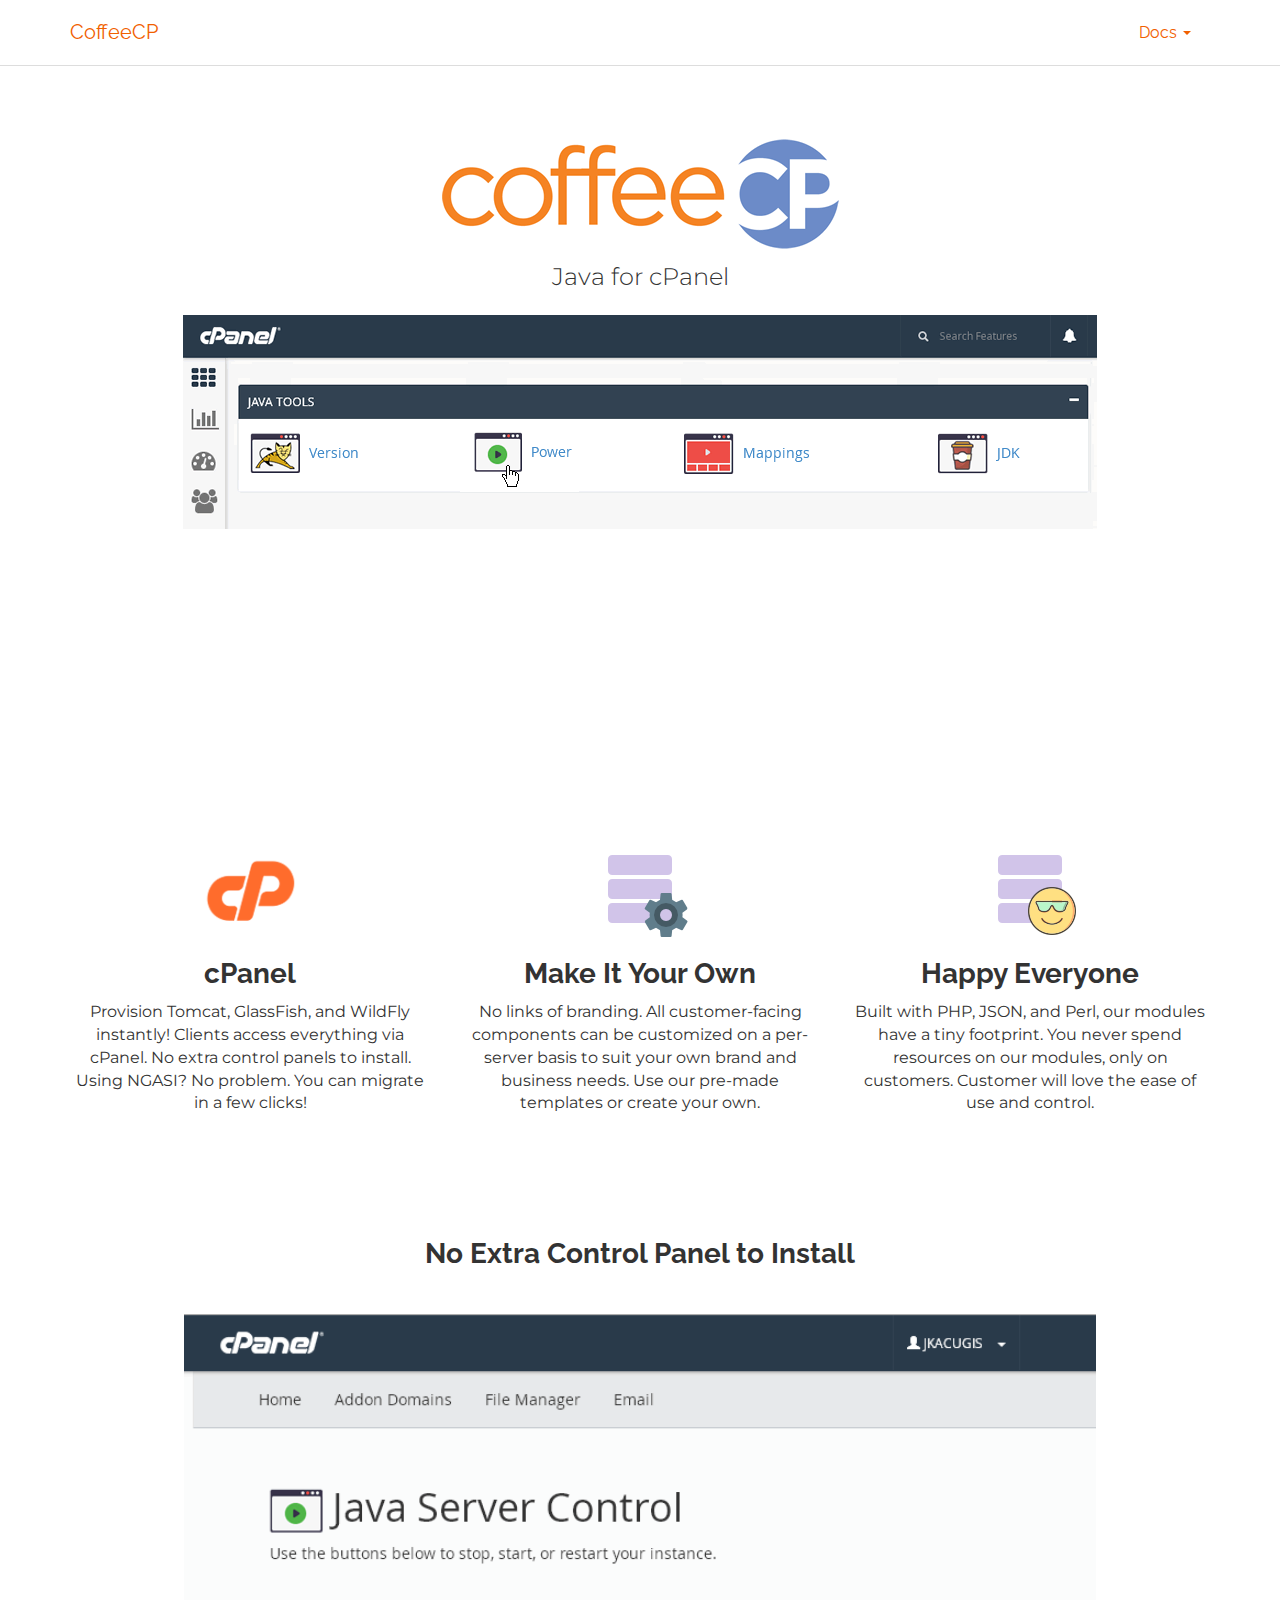
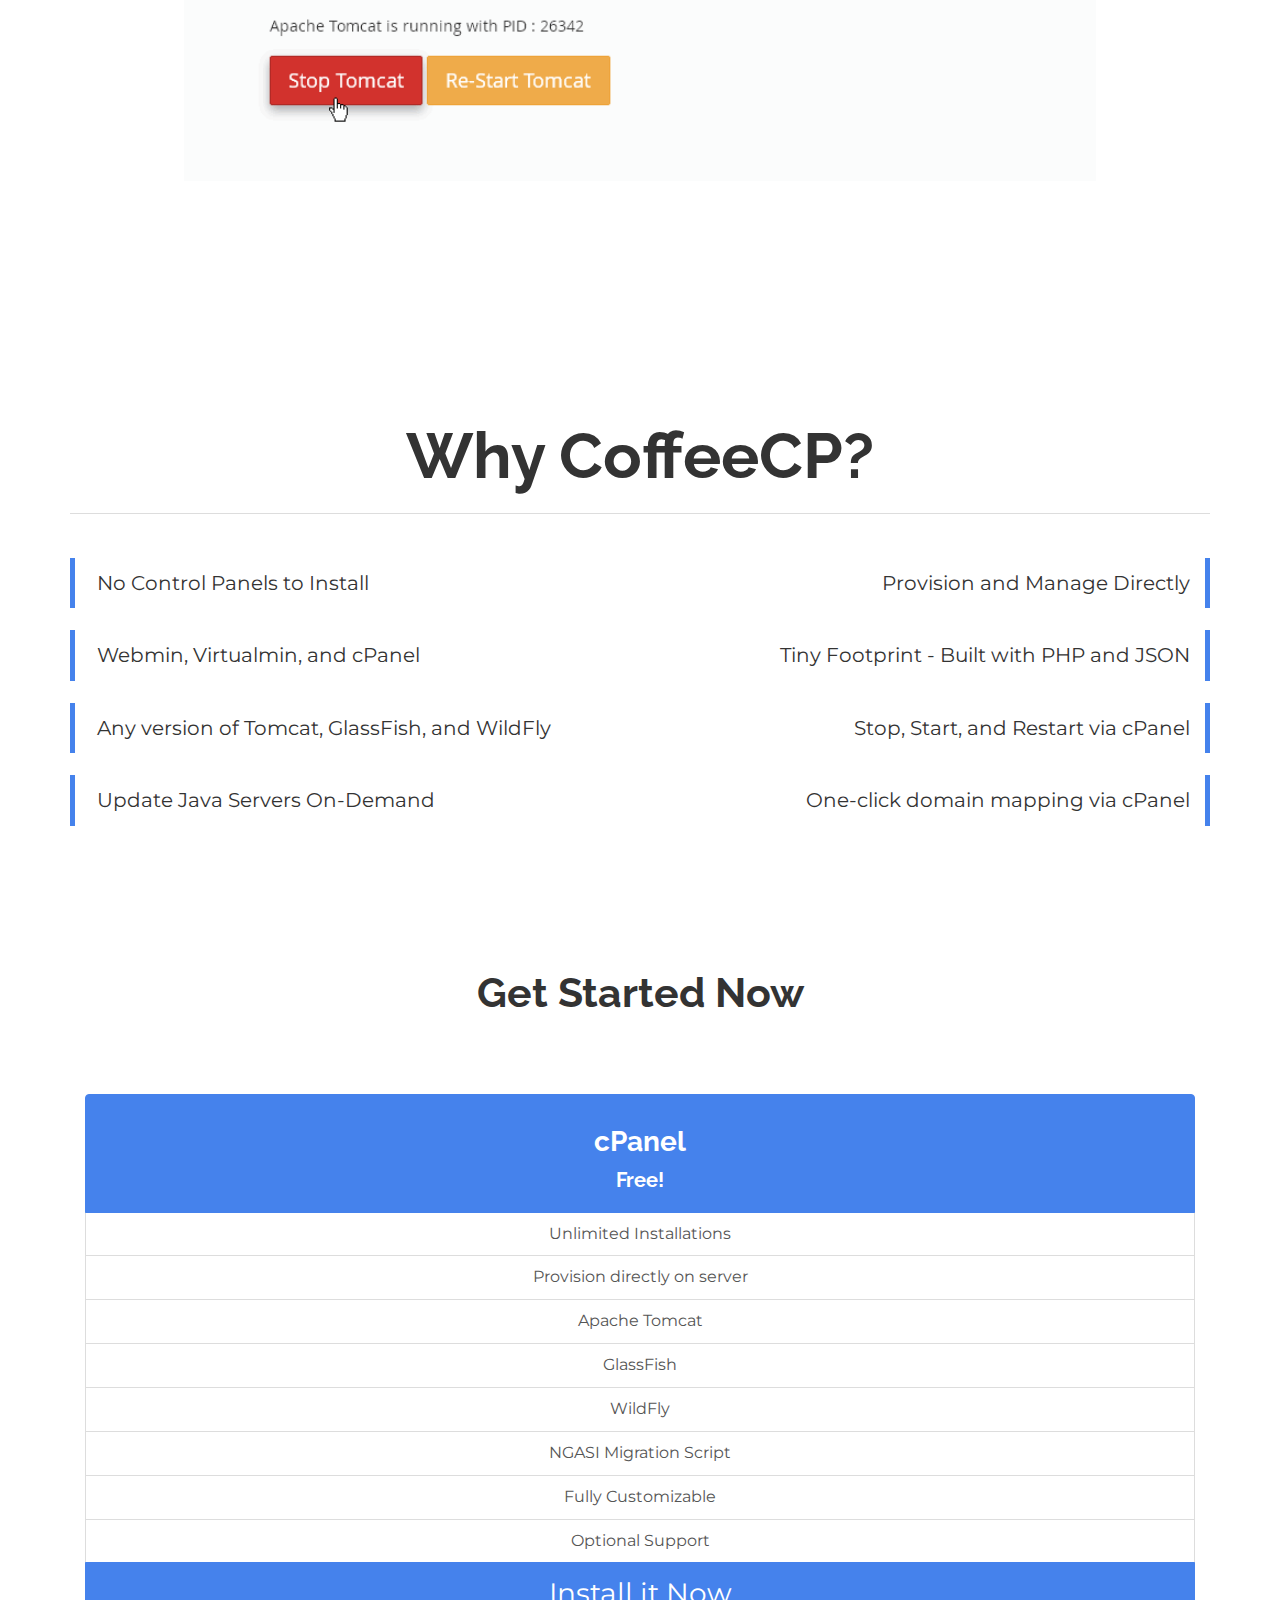
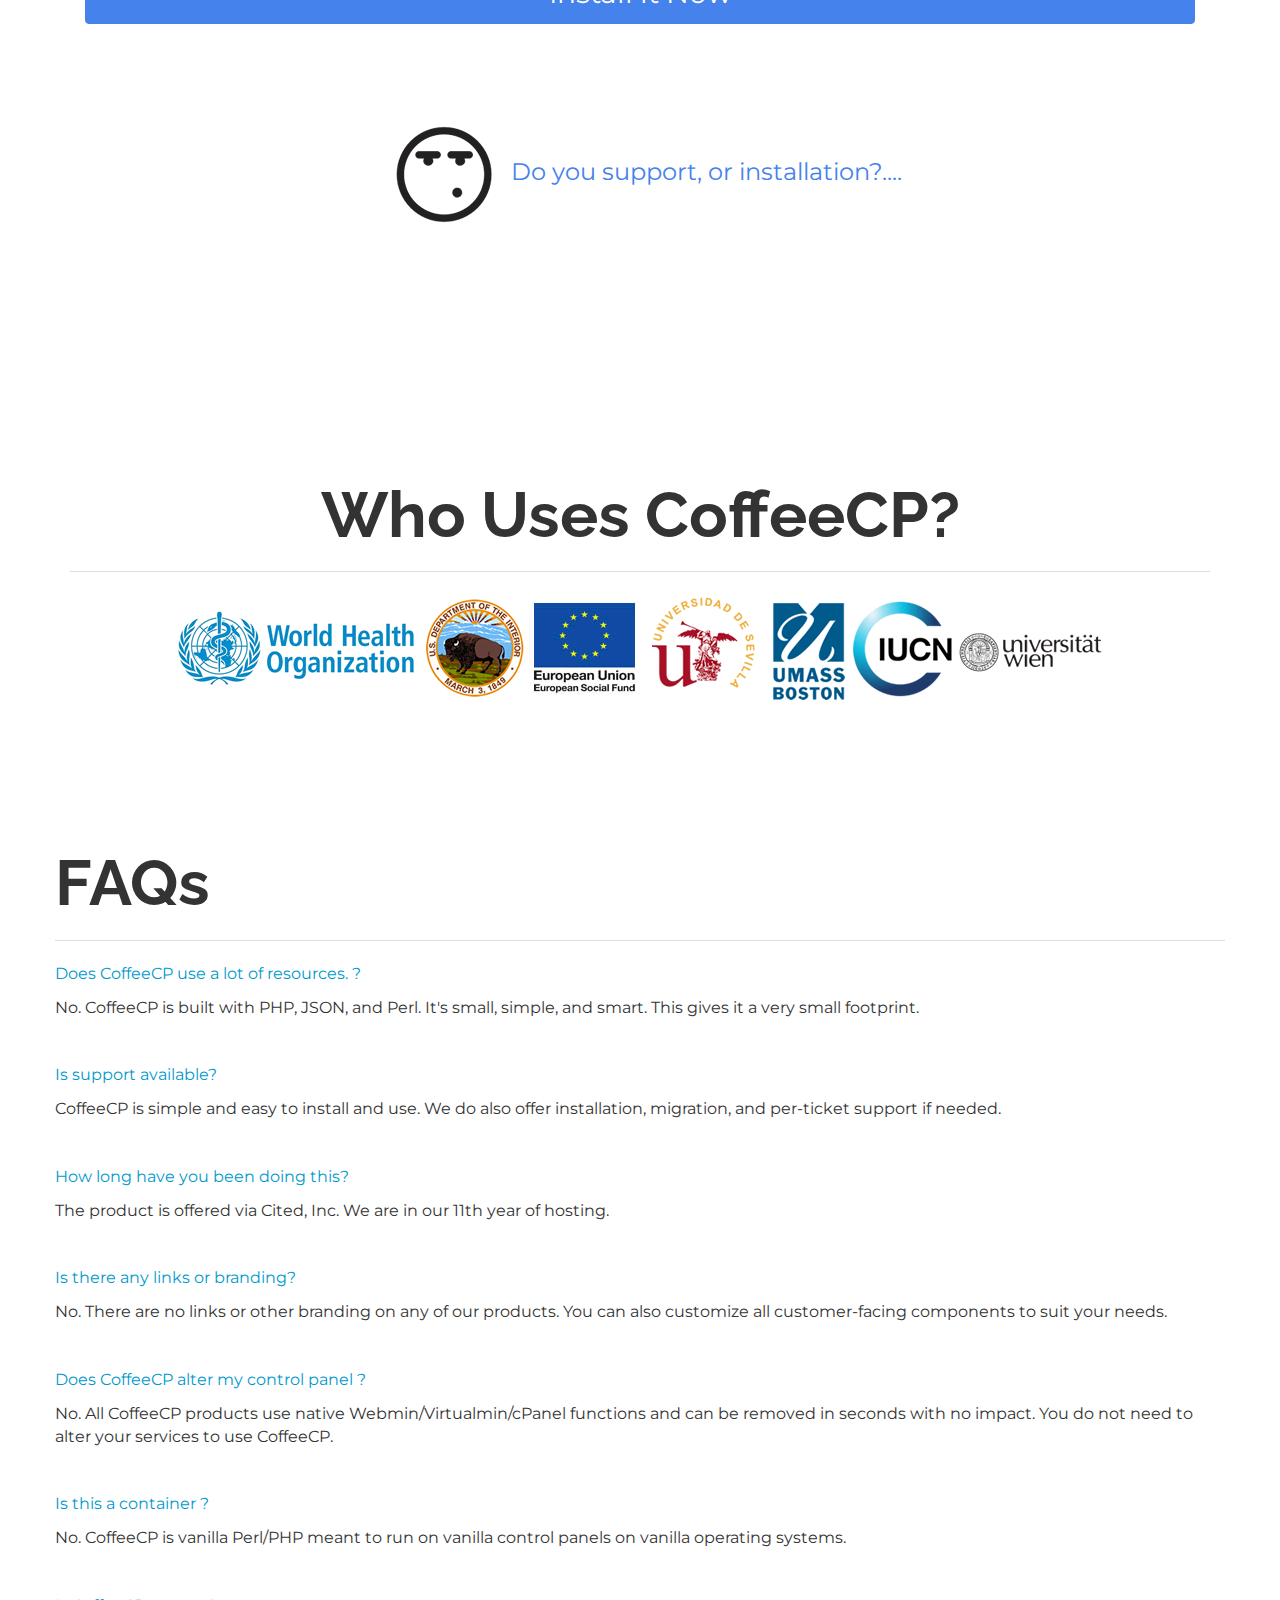
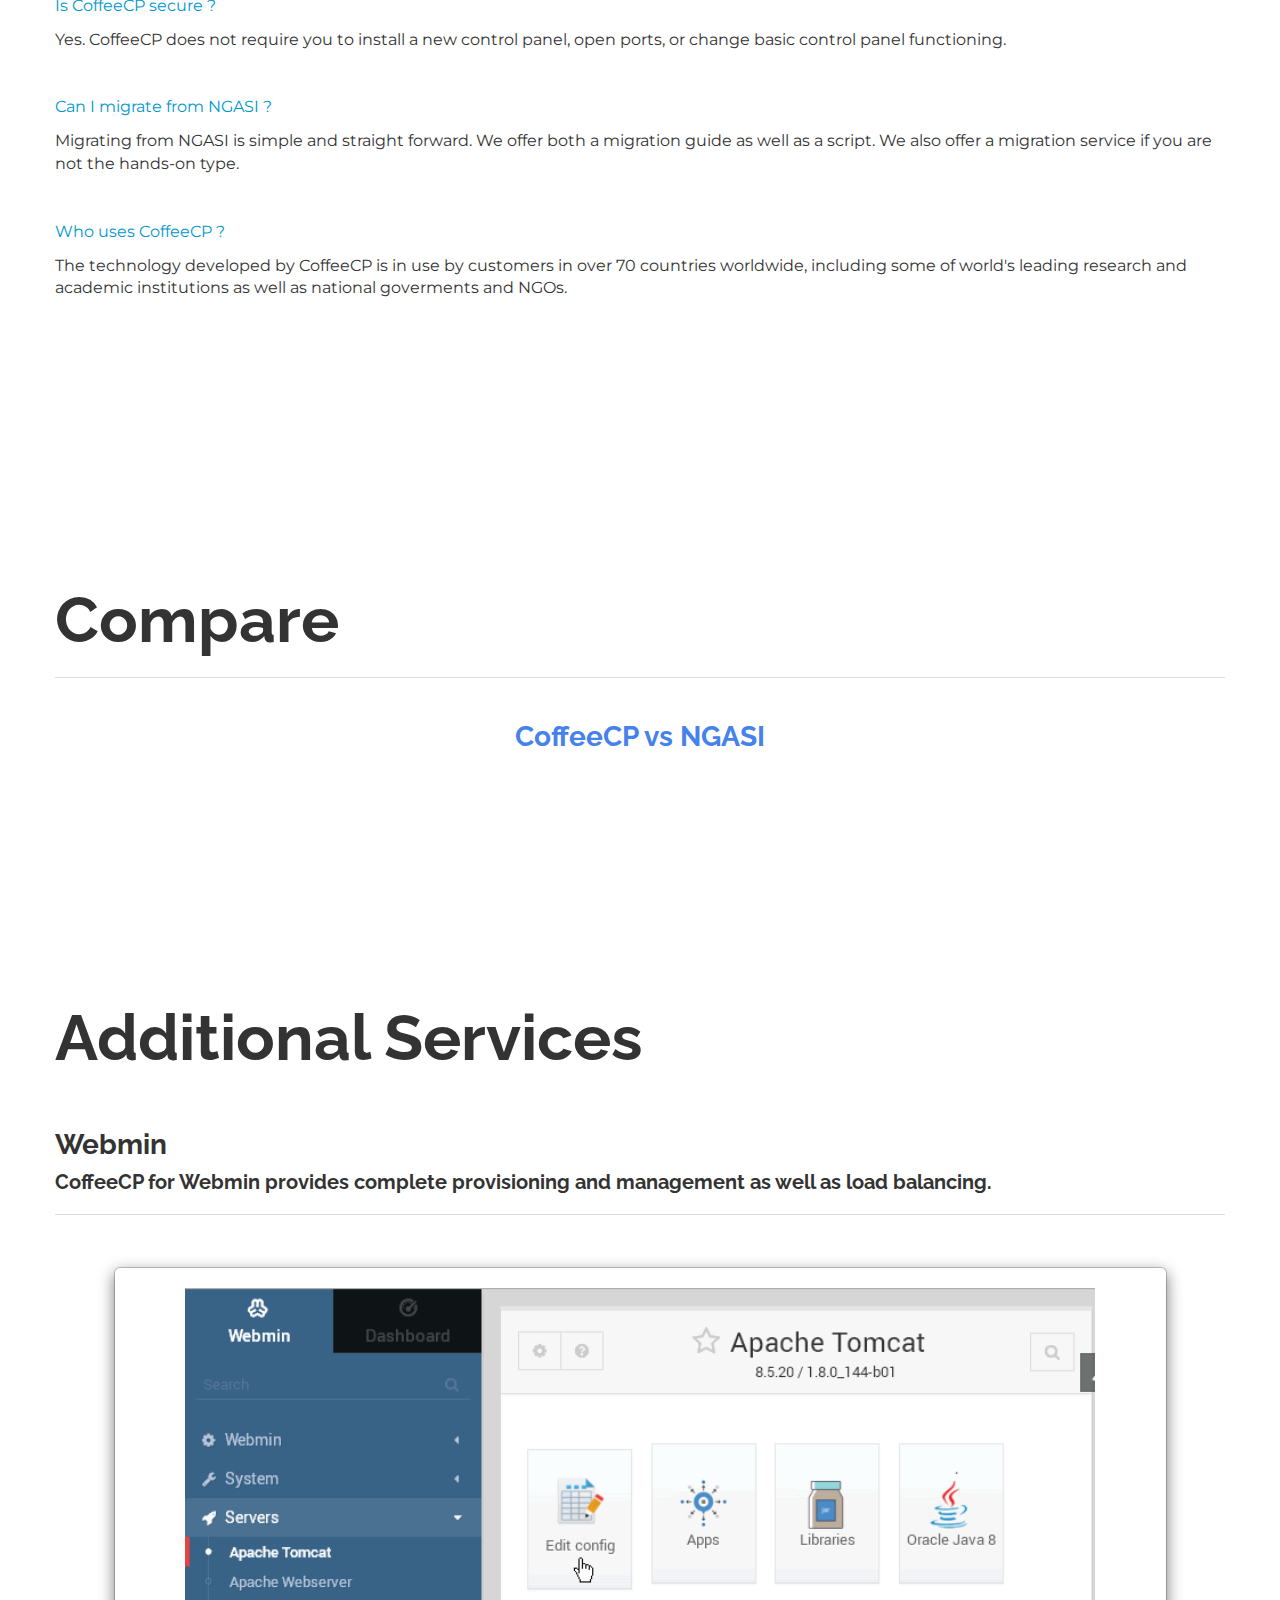
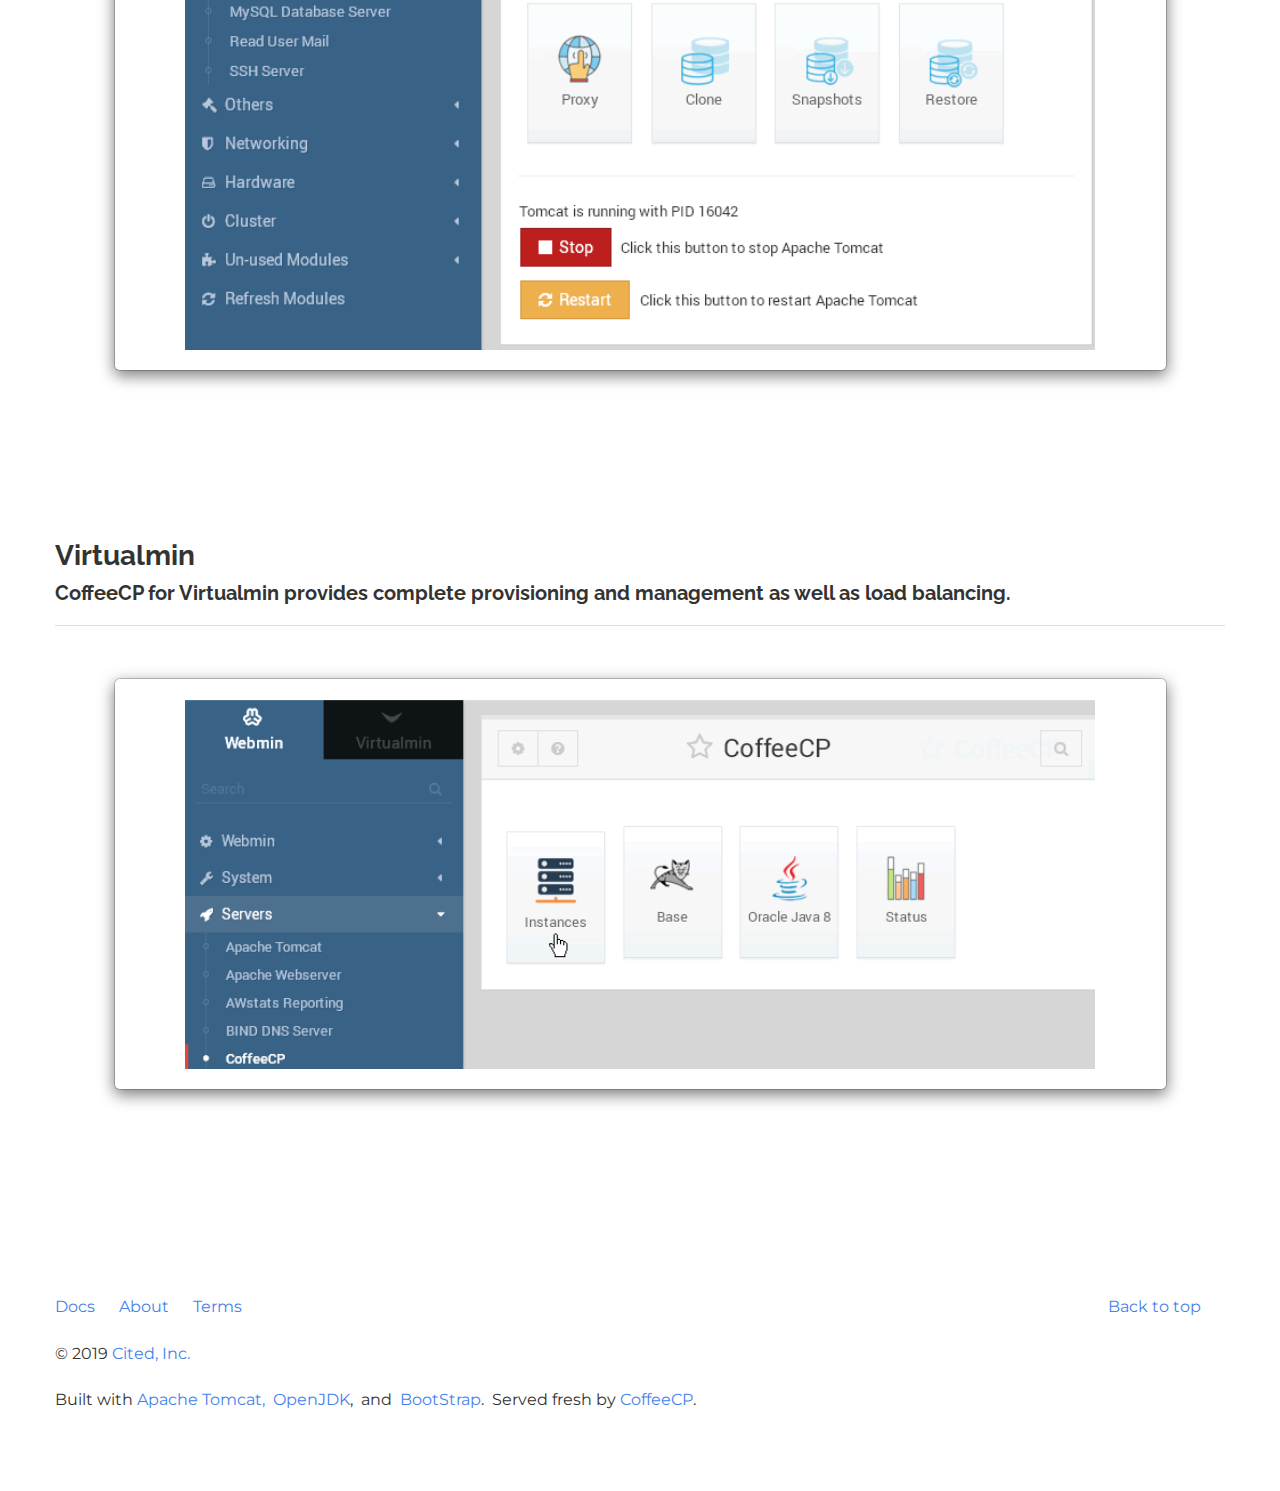
<file: docs/index.html>
<!DOCTYPE html>
<html lang="en">
<head>
<meta http-equiv="Content-Type" content="text/html; charset=UTF-8">

    <title>CoffeeCP | Java for cPanel</title>
	<meta name="description" content="CoffeeCP allows you to provision private JVMs on cPanel, Virtualmin, and Webmin. Tomcat, GlassFish, WildFly and more. Automated migration from NGASI.  " />
	<meta name="keywords" content="Java, cPanel, Tomcat for cPanel, Tomcat Virtualmin, Tomcat Webmin, GlassFish cPanel, GlassFish Virtualmin, GlassFish Webmin,WildFly cPanel, NGASI alternative, WildFly Virtualmin, WildFly Webmin," />
    <meta name="viewport" content="width=device-width, initial-scale=1">
    <meta http-equiv="X-UA-Compatible" content="IE=edge">
    <link rel="stylesheet" href="assets/bootstrap-min.css" media="screen">
    <link rel="stylesheet" href="assets/coffee-custom.css">
    <!-- HTML5 shim and Respond.js IE8 support of HTML5 elements and media queries -->
   <link href='https://fonts.googleapis.com/css?family=Roboto:400,300,500,700' rel='stylesheet' type='text/css'>
    <link href='https://fonts.googleapis.com/css?family=Montserrat:400,700' rel='stylesheet' type='text/css'>

   <link rel="apple-touch-icon" sizes="57x57" href="favs/apple-icon-57x57.png">
   <link rel="apple-touch-icon" sizes="60x60" href="/favs/apple-icon-60x60.png">
   <link rel="apple-touch-icon" sizes="72x72" href="/favs/apple-icon-72x72.png">
   <link rel="apple-touch-icon" sizes="76x76" href="/favs/apple-icon-76x76.png">
   <link rel="apple-touch-icon" sizes="114x114" href="/favs/apple-icon-114x114.png">
   <link rel="apple-touch-icon" sizes="120x120" href="/favs/apple-icon-120x120.png">
   <link rel="apple-touch-icon" sizes="144x144" href="/favs/apple-icon-144x144.png">
   <link rel="apple-touch-icon" sizes="152x152" href="/favs/apple-icon-152x152.png">
   <link rel="apple-touch-icon" sizes="180x180" href="/favs/apple-icon-180x180.png">
   <link rel="icon" type="image/png" sizes="192x192"  href="/favs/android-icon-192x192.png">
   <link rel="icon" type="image/png" sizes="32x32" href="/favs/favicon-32x32.png">
   <link rel="icon" type="image/png" sizes="96x96" href="/favs/favicon-96x96.png">
   <link rel="icon" type="image/png" sizes="16x16" href="/favs/favicon-16x16.png">
   <link rel="manifest" href="/favs/manifest.json">
   <meta name="msapplication-TileColor" content="#ffffff">
   <meta name="msapplication-TileImage" content="/favs/ms-icon-144x144.png">
<meta name="theme-color" content="#ffffff">

<style type="text/css">
	.responsive {
  width: 100%;
  height: auto;
}
	 <style type="text/css">
	
  <style type="text/css">
<!--
.style1 {font-size: xx-large}
.style2 {font-size: 24px}
-->
  </style>
  

  </head>
  <body>
    <div class="navbar navbar-default navbar-fixed-top">
      <div class="container">
        <div class="navbar-header">
          <a href="https://coffeecp.com/" class="navbar-brand">CoffeeCP</a>




          <button class="navbar-toggle" type="button" data-toggle="collapse" data-target="#navbar-main">
            <span class="icon-bar"></span>
            <span class="icon-bar"></span>
            <span class="icon-bar"></span>
          </button>
        </div>
        <div class="nav navbar-collapse collapse" id="navbar-main">
          <ul class="nav navbar-nav navbar-right">
            <li class="dropdown">
              <a class="dropdown-toggle" data-toggle="dropdown" href="#" id="download" aria-expanded="false">Docs <span class="caret"></span></a>
              <ul class="dropdown-menu" aria-labelledby="download">
                 <li><a href="https://coffeecp.com/about">About Us</a></li>
                <li class="divider"></li>
                <li><a href="https://coffeecp.com/docs/webmin">Webmin Docs</a></li>
                <li><a href="https://coffeecp.com/docs/virtualmin">Virtualmin Docs</a></li>
                
                <li><a href="https://coffeecp.com/docs/cpanel">cPanel Docs</a></li>
			
              </ul>
            </li>
          </ul>

          

        </div>
      </div>
    </div>


    <div class="container">

      <div class="page-header" id="banner">
        <div class="row">
          <div class="col-lg-12 col-md-12 col-sm-12">
			  <p>&nbsp;</p>
            <div align="center">
				<h1 align="center" class="style1"><img src="images/coffeecp.gif"></h1></div>
            <p align="center" class="lead">Java for cPanel </p>
			<div align="center"><img src="images/coffeecp-java-for-cpanel-2.gif" class="responsive" style="width: 914px;"></div>

          </div>

        </div>
        <div class="row">
<p>&nbsp</p>
<p>&nbsp</p><p>&nbsp</p>
<p>&nbsp</p>

<!-- Begin DigiCert site seal HTML and JavaScript -->


<!-- End DigiCert site seal HTML and JavaScript -->

</div>
      </div>







	  <div class="ccp-docs-section clearfix">
        <div class="row">
          <div class="col-lg-12">
            <!--<div class="page-header">
              <div align="center">
                <h1 id="navbar">everywhere</h1>
              </div>
            </div>-->


	  
	  <div class="row">
          <div class="col-lg-12">
            <h2><p>&nbsp;</p></h2>
          </div>
        </div>
        <div class="row">
          <div class="col-lg-4">
            <div class="ccp-component">
              <div align="center"><img src="images/cpanel.png" width="96" height="96"></div>
			  <div align="center">
			  <h3>cPanel</h3>
			  <p>Provision Tomcat, GlassFish, and WildFly instantly! Clients access everything via cPanel. No extra control panels to install. Using NGASI? No problem. You can migrate in a few clicks!</p>
            </div></div>
          </div>
          <div class="col-lg-4">
            <div class="ccp-component">
              <div align="center">              <img src="images/open-code.png" width="96" height="96"></div>
			  			<div align="center">  <h3>Make It Your Own</h3>
						<p>No links of branding. All customer-facing components can be customized on a per-server basis to suit your own brand and business needs. Use our pre-made templates or create your own. </p> </div>
          </div>
		  </div>
          <div class="col-lg-4">
            <div class="ccp-component">
              <div align="center">			<img src="images/unlimited-installations.png" width="96" height="96"></div>
<div align="center">			  			  <h3>Happy Everyone</h3><p>Built with PHP, JSON, and Perl, our modules have a tiny footprint. You never spend resources on our modules, only on customers. Customer will love the ease of use and control. </p></div>

            </div>
          </div>
        </div><p>&nbsp;</p><p>&nbsp;</p><p>&nbsp;</p>
	  <div align="center">			  			  <h3>No Extra Control Panel to Install</h3>
	    <p> </p></div>
	  <p>&nbsp;</p>
	  	  <div align="center"><img src="images/cpanel-java-end-user-mod.gif" style="width: 80%; height: auto"></div>





      <!-- Why CoffeeCP
      ================================================== -->
      <div class="ccp-docs-section clearfix">
        <div class="row">
          <div class="col-lg-12">
            <div class="page-header">
              <div align="center"><h1 id="navbar">Why CoffeeCP? </h1></div>
            </div>

            <div class="ccp-component">



			 <div class="row">
          <div class="col-lg-12">
            <h2 id="type-blockquotes"></h2>
          </div>
        </div>
        <div class="row">
          <div class="col-lg-6">
            <div class="ccp-component">
              <blockquote>
                <p>No Control Panels to Install
</p>
                </blockquote>
							 <blockquote>
                <p>Webmin, Virtualmin, and cPanel

</p>
                             </blockquote>
							 <blockquote>
                <p>Any version of Tomcat, GlassFish, and WildFly

</p>
                             </blockquote>

							  <blockquote>
                <p>Update Java Servers On-Demand

</p>
                             </blockquote>

							 
            </div>
          </div>
          <div class="col-lg-6">
            <div class="ccp-component">
              <blockquote class="blockquote-reverse">
                <p>Provision and Manage Directly
            </blockquote>

			<blockquote class="blockquote-reverse">
                <p>Tiny Footprint - Built with PHP and JSON
            </blockquote>

              <blockquote class="blockquote-reverse">
                <p>Stop, Start, and Restart via cPanel

            </blockquote>
              <blockquote class="blockquote-reverse">
                <p>One-click domain mapping via cPanel

            </blockquote>

			</blockquote>
              

            </div>
          </div>
        </div>
      </div>





          </div>
        </div>
      </div>



<div class="row" id="price">
          <div class="col-lg-12">
           <div align="center"> <h1>Get Started Now</h1></div>
          </div>
		  <p>&nbsp;</p>
		  		  <p>&nbsp;</p>
        </div>
        
          
          <div class="col-lg-12">
            <div class="ccp-component">
              <div class="list-group" align="center">
                <a href="#" class="list-group-item active">
                     <h3>cPanel</h3>
				  <h4>Free!</h4>               
                </a>
                 <a href="#" class="list-group-item" data-container="body" data-toggle="tooltip" data-placement="center" data-content="Install on as many VMs or servers as you want to." data-original-title="" title="Install on as many cPanel servers as you want to">Unlimited Installations
                </a>
                <a href="#" class="list-group-item" data-container="body" data-toggle="tooltip" data-placement="center" data-content="Provision and manage customer accounts directly on server" data-original-title="" title="Provision and Manage via WHMCS">Provision directly on server                </a>
				<a href="#" class="list-group-item" data-container="body" data-toggle="tooltip" data-placement="center" data-content="Any version of Apache Tomcat" data-original-title="" title="Any version of Apache Tomcat">Apache Tomcat                  </a>

				<a href="#" class="list-group-item" data-container="body" data-toggle="tooltip" data-placement="center" data-content="Any version of GlassFish" data-original-title="" title="Any version of GlassFish">GlassFish                </a>
				 <a href="#" class="list-group-item" data-container="body" data-toggle="tooltip" data-placement="center" data-content="Any version of WildFly" data-original-title="" title="Any version of WildFly">WildFly                </a>

				 <a href="#" class="list-group-item" data-container="body" data-toggle="tooltip" data-placement="center" data-content="Migrate from NGASI with our Migration Script" data-original-title="" title="NGASI Migration">NGASI Migration Script                 </a>
				    
					
					  <a href="#" class="list-group-item" data-container="body" data-toggle="tooltip" data-placement="center" data-content="All customer-facing components are non-branded and fully customizable" data-original-title="" title="All customer-facing components are non-branded and fully customizable">Fully Customizable                </a>
				   <a href="#" class="list-group-item" data-container="body" data-toggle="tooltip" data-placement="center" data-content="Support via Ticket and Email" data-original-title="" title="Support via Ticket">Optional Support                 </a>

					  <a href="install-on-cpanel" class="list-group-item active" style="font-size: 28px">
                  Install it Now                </a>


              </div>
            </div>
          </div>
          </div>
		  <p>&nbsp;</p>
		  		  <p>&nbsp;</p>
		  <div align="center"><img src="images/pricing.gif" width="128" height="128">
		    <span class="style2"><a href="support-and-installation/">Do you support, or installation?....</a></span></div>
        </div>





<div class="ccp-docs-section clearfix">
        <div class="row">
          <div class="col-lg-12">
            <div class="page-header">
              <h1 id="navbar" align="center">Who Uses CoffeeCP? </h1>
            </div>

            <div class="ccp-component" align="center" style="width: 100%; height: auto">
			<img src="images/05_brand.gif">&nbsp;<img src="images/02_brand.gif">&nbsp;<img src="images/01_brand.gif">&nbsp;<img src="images/03_brand.gif">&nbsp;<img src="images/06_brand.gif">&nbsp;<img src="images/04_brand.gif">&nbsp;<img src="images/07_brand.gif">

			 <div class="row">
          <div class="col-lg-12">

            </div>
          </div>
        </div>
      </div>














      <div class="ccp-docs-section">

        <div class="row">
          <div class="col-lg-12">
            <div class="page-header">
              <h1 id="dialogs">FAQs</h1>
            </div>
			  
			  

			<p style="color:#0099CC">Does CoffeeCP use a lot of resources. ?<p>

			<p>No. CoffeeCP is built with PHP, JSON, and Perl. It's small, simple, and smart. This gives it a very small footprint.<p>

						<p>&nbsp;</p>
			  
			  
			  <p style="color:#0099CC">Is support available?<p>

			<p>CoffeeCP is simple and easy to install and use.  We do also offer installation, migration, and per-ticket support if needed. <p>

						<p>&nbsp;</p>
			  
			  
			<p style="color:#0099CC">How long have you been doing this?<p>

			<p>The product is offered via Cited, Inc. We are in our 11th year of hosting.<p>

						<p>&nbsp;</p>


			<p style="color:#0099CC">Is there any links or branding?<p>

			<p>No. There are no links or other branding on any of our products. You can also customize all customer-facing components to suit your needs.<p>
			<p>&nbsp;</p>

			<p style="color:#0099CC">Does CoffeeCP alter my control panel ?<p>

			<p>No. All CoffeeCP products use native Webmin/Virtualmin/cPanel functions and can be removed in seconds with no impact. You do not need to alter your services to use CoffeeCP.<p>
			<p>&nbsp;</p>

			<p style="color:#0099CC">Is this a container ?<p>

			<p>No. CoffeeCP is vanilla Perl/PHP meant to run on vanilla control panels on vanilla operating systems.<p>

			<p>&nbsp;</p>
			<p style="color:#0099CC">Is CoffeeCP secure ?<p>

			<p>Yes. CoffeeCP does not require you to install a new control panel, open ports, or change basic control panel functioning.<p>
			<p>&nbsp;</p>
			<p style="color:#0099CC">Can I migrate from NGASI ?<p>

			<p>Migrating from NGASI is simple and straight forward. We offer both a migration guide as well as a script. We also offer a migration service if you are not the hands-on type.<p>

			<p>&nbsp;</p>
			<p style="color:#0099CC">Who uses CoffeeCP ?<p>

			<p>The technology developed by CoffeeCP is in use by customers in over 70 countries worldwide, including some of world's leading research and academic institutions as well as national goverments and NGOs.<p>
			<p>&nbsp;</p>
          </div>
        </div>






<div class="ccp-docs-section">

        <div class="row">
          <div class="col-lg-12">
            <div class="page-header">
              <h1 id="dialogs">Compare</h1>
            </div>

			<div class="row">
          <div class="col-lg-12">


             <div align="center"><h3> <a href="coffeecp-vs-ngasi/">CoffeeCP vs NGASI</a> </h3>
             </div>


          </div>
        </div>



      <!-- Screenshots
      ================================================== -->
      <div class="ccp-docs-section">

        <div class="row">
          <div class="col-lg-12">
            <div class="page-header">
				 <h1 id="dialogs">Additional Services</h1>
				<p>&nbsp;</p>
				
              <h3 id="dialogs">Webmin</h3>
				 <h4 id="dialogs">CoffeeCP for Webmin provides complete provisioning and management as well as load balancing.</h4>
            </div>

			<div class="row">
          <div class="col-lg-12">
           <div class="ccp-component">
              <div class="modal">
                <div class="modal-dialog">
                  <div class="modal-content">

                    <div class="modal-body">
                     <div align="center" style="width: 100%; height: auto"><img src="images/java-for-webmin.gif" style="width: 90%; height: auto"></div>
                    </div>


            </div>
          </div>


          </div>
        </div>


		<div class="ccp-docs-section">

        <div class="row">
          <div class="col-lg-12">
            <div class="page-header">
              <h3 id="dialogs">Virtualmin</h3>
				 <h4 id="dialogs">CoffeeCP for Virtualmin provides complete provisioning and management as well as load balancing.</h4>
            </div>

			<div class="row">
          <div class="col-lg-12">

            <div class="ccp-component">
              <div class="modal">
                <div class="modal-dialog">
                  <div class="modal-content">

                    <div class="modal-body">
                     <div align="center" style="width: 100%; height: auto"><img src="images/virtualmin.gif" style="width: 90%; height: auto"></div>
                    </div>

                  </div>
                </div>



          </div>
        </div>
      <div class="ccp-docs-section">

        <div class="row">
          
<!-- Begin DigiCert site seal HTML and JavaScript -->

<!-- End DigiCert site seal HTML and JavaScript -->

          </div>
        </div>


      <footer>
        <div class="row">
          <div class="col-lg-12">

            <ul class="list-unstyled">
              <li class="pull-right"><a href="#top">Back to top</a></li>
              <li><a href="https://coffeecp.com/docs">Docs</a></li>
              <li><a href="https://coffeecp.com/about/">About</a></li>
              <li><a href="https://coffeecp.com/terms-of-service.html">Terms</a></li>
              
            </ul>
            <p>&copy; 2019 <a href="https://www.citedcorp.com" target="_blank" >Cited, Inc.</a></p>
<p>&nbsp;</p>
            <p>Built with <a href="https://tomcat.apache.org/" target="_blank">Apache Tomcat,&nbsp; </a>  <a href="https://openjdk.java.net/" rel="nofollow" target="_blank">OpenJDK</a>, &nbsp;and <a href="https://getbootstrap.com/" rel="nofollow" target="_blank">&nbsp;BootStrap</a>. &nbsp;Served fresh by <a href="#">CoffeeCP</a>.</p>

          </div>
        </div>

      </footer>


    </div>



    <script src="assets/jquery-1.js"></script>
    <script src="assets/bootstrap.js"></script>
	<script src="assets/custom.js"></script>



</body>
</html>
</file>
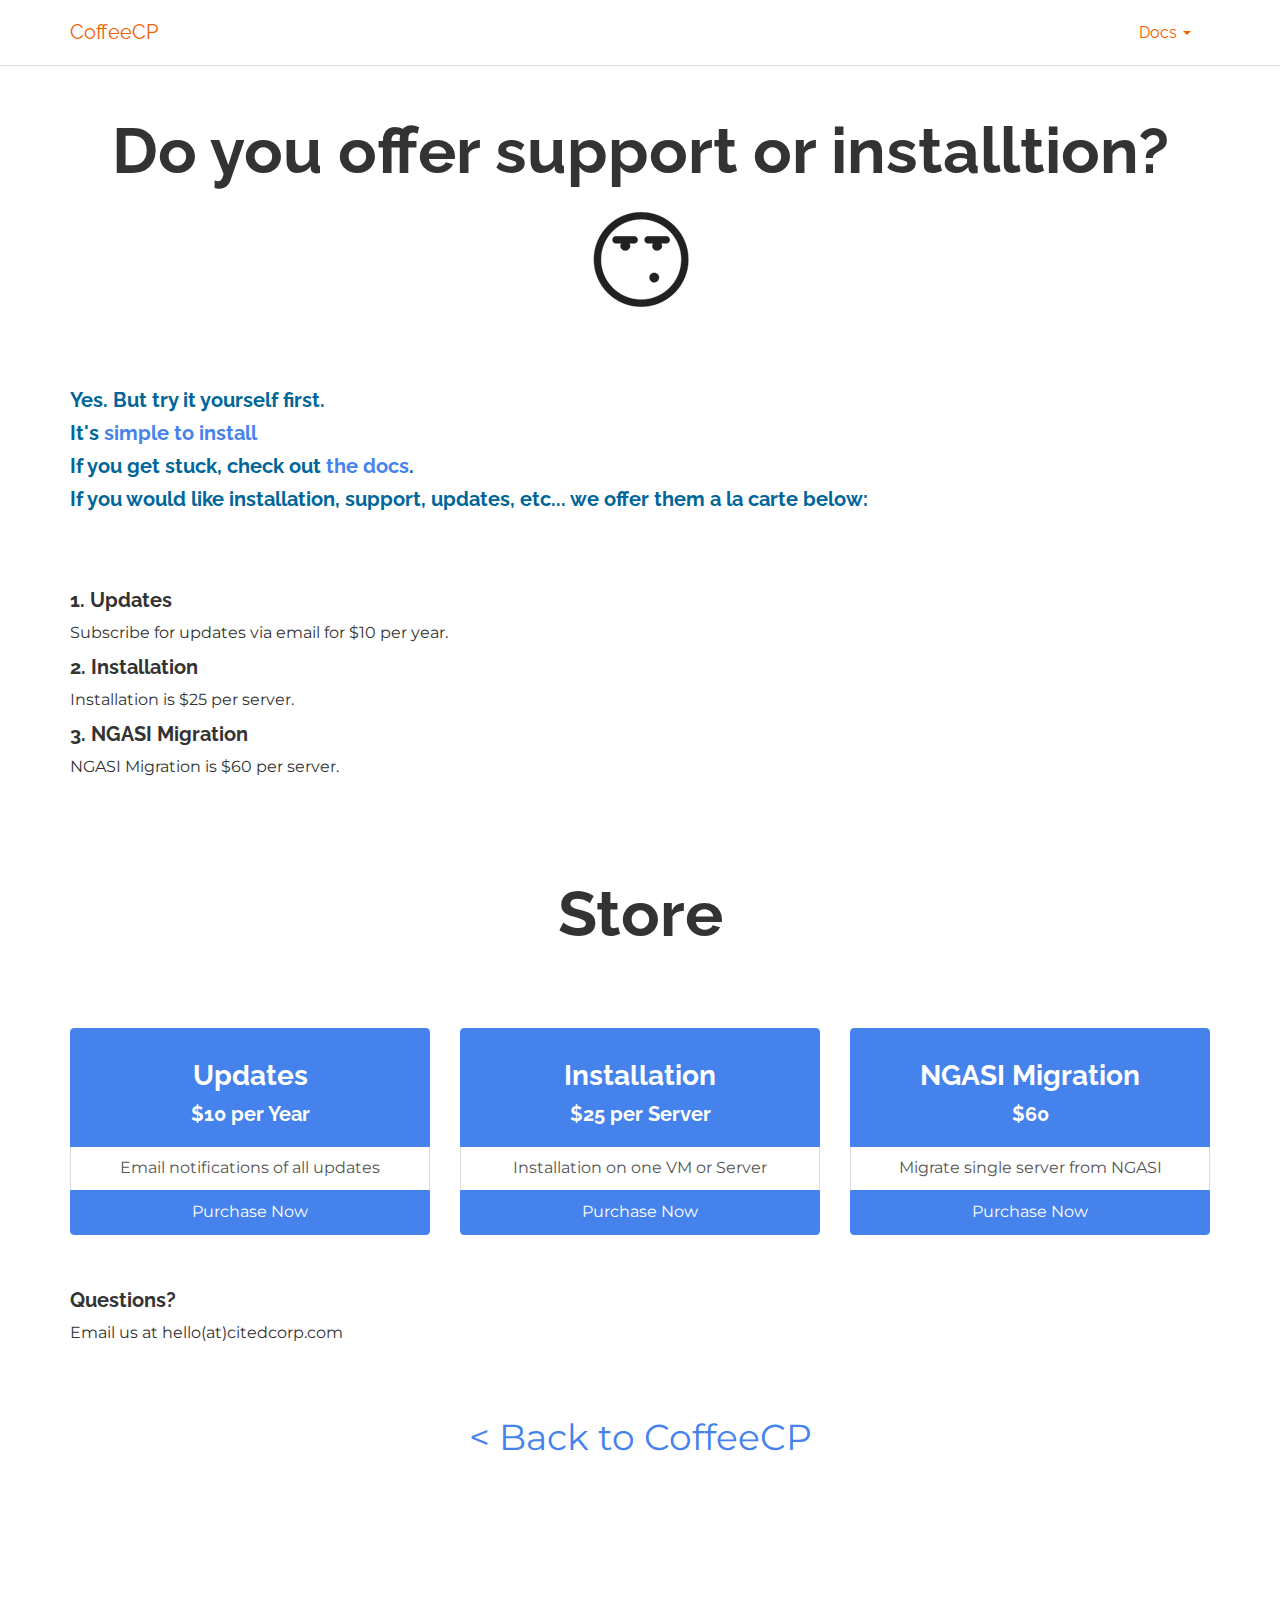
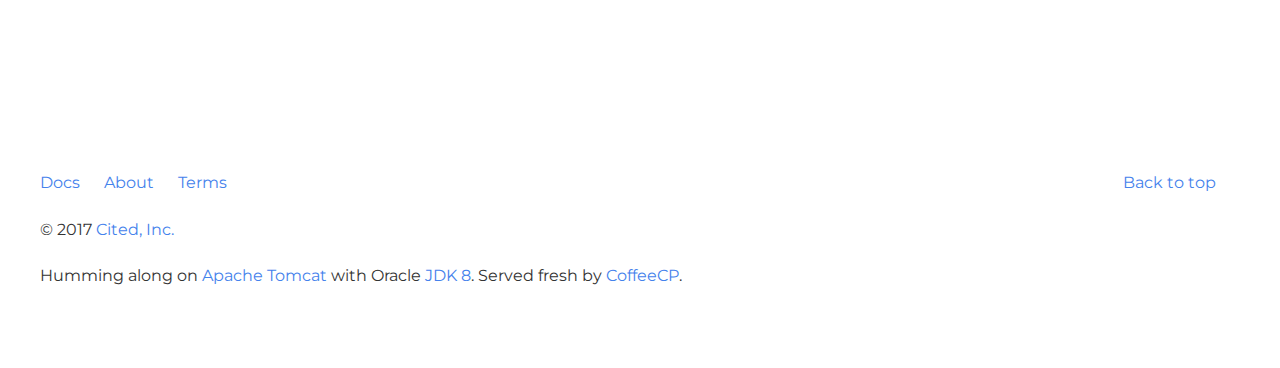
<file: docs/support-and-installation/index.html>
<!DOCTYPE html>
<html lang="en"><head><meta http-equiv="Content-Type" content="text/html; charset=UTF-8">

    
    <title>CoffeeCP | What's Up With the Price?</title>
    <meta name="viewport" content="width=device-width, initial-scale=1">
    <meta http-equiv="X-UA-Compatible" content="IE=edge">
    <link rel="stylesheet" href="../assets/bootstrap.css" media="screen">
    <link rel="stylesheet" href="../assets/coffee-custom.css">
    <!-- HTML5 shim and Respond.js IE8 support of HTML5 elements and media queries -->
   <link href='https://fonts.googleapis.com/css?family=Roboto:400,300,500,700' rel='stylesheet' type='text/css'>
    <link href='https://fonts.googleapis.com/css?family=Montserrat:400,700' rel='stylesheet' type='text/css'>

   
  
  <style type="text/css">
<!--
.style1 {font-size: xx-large}
.style2 {font-size: 36px}
-->
  </style>
<script>
  (function(i,s,o,g,r,a,m){i['GoogleAnalyticsObject']=r;i[r]=i[r]||function(){
  (i[r].q=i[r].q||[]).push(arguments)},i[r].l=1*new Date();a=s.createElement(o),
  m=s.getElementsByTagName(o)[0];a.async=1;a.src=g;m.parentNode.insertBefore(a,m)
  })(window,document,'script','https://www.google-analytics.com/analytics.js','ga');

  ga('create', 'UA-105607488-1', 'auto');
  ga('send', 'pageview');

</script>
  </head>
  <body>
    <div class="navbar navbar-default navbar-fixed-top">
      <div class="container">
        <div class="navbar-header">
          <a href="https://coffeecp.com/" class="navbar-brand">CoffeeCP</a>
          <button class="navbar-toggle" type="button" data-toggle="collapse" data-target="#navbar-main">
            <span class="icon-bar"></span>
            <span class="icon-bar"></span>
            <span class="icon-bar"></span>
          </button>
        </div>
        <div class="nav navbar-collapse collapse" id="navbar-main">
          <ul class="nav navbar-nav navbar-right">
            <li class="dropdown">
              <a class="dropdown-toggle" data-toggle="dropdown" href="#" id="download" aria-expanded="false">Docs <span class="caret"></span></a>
              <ul class="dropdown-menu" aria-labelledby="download">
                <li><a href="https://coffeecp.com/about">About Us</a></li>
                <li class="divider"></li>
                <li><a href="https://coffeecp.com/docs/webmin">Webmin Docs</a></li>
                <li><a href="https://coffeecp.com/docs/virtualmin">Virtualmin Docs</a></li>
                
                <li><a href="https://coffeecp.com/docs/cpanel">cPanel Docs</a></li>
				
              </ul>
            </li>
          </ul>

          

        </div>
      </div>
    </div>


    <div class="container">

      <div class="page-header" id="banner">
        <div class="row">
          <div class="col-lg-12 col-md-12 col-sm-12">
            <h1 align="center" class="style1">Do you offer support or installtion?</h1>
            <p align="center" class="style1"><img src="../images/pricing.gif" width="128" height="128"></p>
            <h3>&nbsp;</h3>
			  <h4 style="color:#006699">Yes.  But try it yourself first.</h4>  
			  <h4 style="color:#006699">It's <a href="https://coffeecp.com/install-on-cpanel">simple to install</a> </h4>
			  <h4 style="color:#006699">If you get stuck, check out <a href="https://coffeecp.com/docs/cpanel">the docs</a>. </h4>
			
			
            <h4 style="color:#006699">If you would like installation, support, updates, etc... we offer them a la carte below:</h4>
			<p>&nbsp;</p><p>&nbsp;</p>
			  <h4>1. Updates</h4>
			Subscribe for updates via email for $10 per year.
            <h4>2. Installation</h4>
            <p>Installation is $25 per server.			</p>
            
            <h4>3.  NGASI Migration </h4>
            <p>NGASI Migration is $60 per server.</p>
            <p>&nbsp;</p>
            
			
			
			
			
			  
			  <p>&nbsp;</p>
			
			  
			  
			  
			  <div class="row" id="price">
          <div class="col-lg-12">
           <div align="center"> <h1>Store</h1></div>
          </div>
		  <p>&nbsp;</p>
		  		  <p>&nbsp;</p>
        </div>
        <div class="row">
          <div class="col-lg-4">
            <div class="ccp-component">
             <div class="list-group" align="center">
                <a href="#" class="list-group-item active">
                  <h3>Updates</h3>
				  <h4>$10 per Year</h4>              </a>
                <a href="#" class="list-group-item" data-container="body" data-toggle="tooltip" data-placement="right" data-original-title="Install on as many VMs or servers as you want to." title="Install on as many VMs or servers as you want to.">Email notifications of all updates
                </a>
                
				
					  
					   <a href="mailto:hello@citedcorp.com?Subject=CoffeeCP" class="list-group-item active">
                  Purchase Now                </a>



			  </div>
            </div>
          </div>
          <div class="col-lg-4">
            <div class="ccp-component">
              <div class="list-group" align="center">
                <a href="#" class="list-group-item active">
                    <h3>Installation</h3>
				  <h4>$25 per Server</h4>              
                </a>
                <a href="#" class="list-group-item" data-container="body" data-toggle="tooltip" data-placement="left" data-content="Install on as many VMs or servers as you want to" data-original-title="" title="Install on as many VMs or servers as you want to">Installation on one VM or Server
                </a>           
				
					
					   <a href="mailto:hello@citedcorp.com?Subject=CoffeeCP" class="list-group-item active">
                  Purchase Now                </a>


			  </div>
            </div>
          </div>
          <div class="col-lg-4">
            <div class="ccp-component">
              <div class="list-group" align="center">
                <a href="#" class="list-group-item active">
                     <h3>NGASI Migration</h3>
				  <h4>$60</h4>               
                </a>
                 <a href="#" class="list-group-item" data-container="body" data-toggle="tooltip" data-placement="left" data-content="Install on as many VMs or servers as you want to." data-original-title="" title="Install on as many cPanel servers as you want to">Migrate single server from NGASI
                </a>
                

					  <a href="install-on-cpanel" class="list-group-item active">
                  Purchase Now               </a>


              </div>
            </div>
          </div>
          </div>
		  <p>&nbsp;</p>
		  		  <h4>Questions?</h4>
			Email us at hello(at)citedcorp.com
			
			<p>&nbsp;</p>
			
			<p>&nbsp;</p>
			<p align="center"><a href="../index.html#price" class="style2">&lt; Back to CoffeeCP</a> </p>
			<div align="center"></div>
		  
			
          </div>
          
        </div>
        <div class="row"></div>
      </div>
	  
	  
	  
	  
	  
	  <!--STUFF-->
	  
	  <div class="ccp-docs-section clearfix">
        <div class="row">
        <!--ED-->
        <div class="ccp-docs-section clearfix">
        <div class="row">
        <div class="ccp-docs-section">
        <!-- Dialogs
      ================================================== -->
        <div class="ccp-docs-section">
        
          
        </div>
		
		
      <footer>
        <div class="row">
          <div class="col-lg-12">

            <ul class="list-unstyled">
              
              <li class="pull-right"><a href="#top">Back to top</a></li>
             <li><a href="https://coffeecp.com/docs">Docs</a></li>
              <li><a href="https://coffeecp.com/about/">About</a></li>
              <li><a href="https://coffeecp.com/terms-of-service.html">Terms</a></li>
              
            </ul>
            <p>&copy; 2017 <a href="https://www.citedcorp.com" target="_blank" >Cited, Inc.</a></p>
<p>&nbsp;</p>
            <p>Humming along on <a href="https://tomcat.apache.org/tomcat-8.5-doc/index.html" target="_blank">Apache Tomcat</a> with Oracle <a href="http://www.oracle.com/technetwork/java/index.html" rel="nofollow" target="_blank">JDK 8</a>. Served fresh by <a href="#">CoffeeCP</a>.</p>

          </div>
        </div>

      </footer>


  </div>
	
	

    <script src="../assets/jquery-1.js"></script>
    <script src="../assets/bootstrap.js"></script>
	<script src="../assets/custom.js"></script>
 
  

</body>
</html>
</file>
<file: docs/assets/coffee-custom.css>
body{padding-top:50px}body>.navbar{-webkit-transition:background-color .3s ease-in;transition:background-color .3s ease-in}@media (min-width:768px){body>.navbar-transparent{background-color:transparent}body>.navbar-transparent .navbar-nav>.open>a{background-color:transparent!important}}#home{padding-top:0}#home .navbar-brand{padding:13.5px 15px 12.5px}#home .navbar-brand>img{display:inline;margin:0 10px;height:100%}#banner{min-height:300px;border-bottom:none}.table-of-contents{margin-top:1em}.page-header h1{font-size:4em}.ccp-docs-section{margin-top:6em}.ccp-docs-section h1{padding-top:100px}.ccp-component{position:relative}.ccp-component .modal{position:relative;top:auto;right:auto;left:auto;bottom:auto;z-index:1;display:block}.ccp-component .modal-dialog{width:90%}.ccp-component .popover{position:relative;display:inline-block;width:220px;margin:20px}#source-button{position:absolute;top:0;right:0;z-index:100;font-weight:700}.nav-tabs{margin-bottom:15px}.progress{margin-bottom:10px}footer{margin:5em 0}footer li{float:left;margin-right:1.5em;margin-bottom:1.5em}footer p{clear:left;margin-bottom:0}.splash{padding:9em 0 2em;background-color:#141d27;background-image:url(../img/bg.jpg);background-size:cover;background-attachment:fixed;color:#fff;text-align:center}.splash .logo{width:160px}.splash h1{font-size:3em}.splash #social{margin:2em 0}.splash .alert{margin:2em 0}.section-tout{padding:4em 0 3em;border-bottom:1px solid rgba(0,0,0,.05);background-color:#eaf1f1}.section-tout .fa{margin-right:.5em}.section-tout p{margin-bottom:3em}.section-preview{padding:4em 0 4em}.section-preview .preview{margin-bottom:4em;background-color:#eaf1f1}.section-preview .preview .image{position:relative}.section-preview .preview .image:before{box-shadow:inset 0 0 0 1px rgba(0,0,0,.1);position:absolute;top:0;left:0;width:100%;height:100%;content:"";pointer-events:none}.section-preview .preview .options{padding:1em 2em 2em;border:1px solid rgba(0,0,0,.05);border-top:none;text-align:center}.section-preview .preview .options p{margin-bottom:2em}.section-preview .dropdown-menu{text-align:left}.section-preview .lead{margin-bottom:2em}@media (max-width:767px){.section-preview .image img{width:100%}}.sponsor #carbonads{max-width:240px;margin:0 auto}.sponsor .carbon-text{display:block;margin-top:1em;font-size:12px}.sponsor .carbon-poweredby{float:right;margin-top:1em;font-size:10px}@media (max-width:767px){.splash{padding-top:4em}.splash .logo{width:100px}.splash h1{font-size:2em}#banner{margin-bottom:2em;text-align:center}}

//pricing new (featues table)


 table.plan td{ 
  text-align: center;
}

table.plan tr:first-child { 
  text-align: left;
 }
</file>
